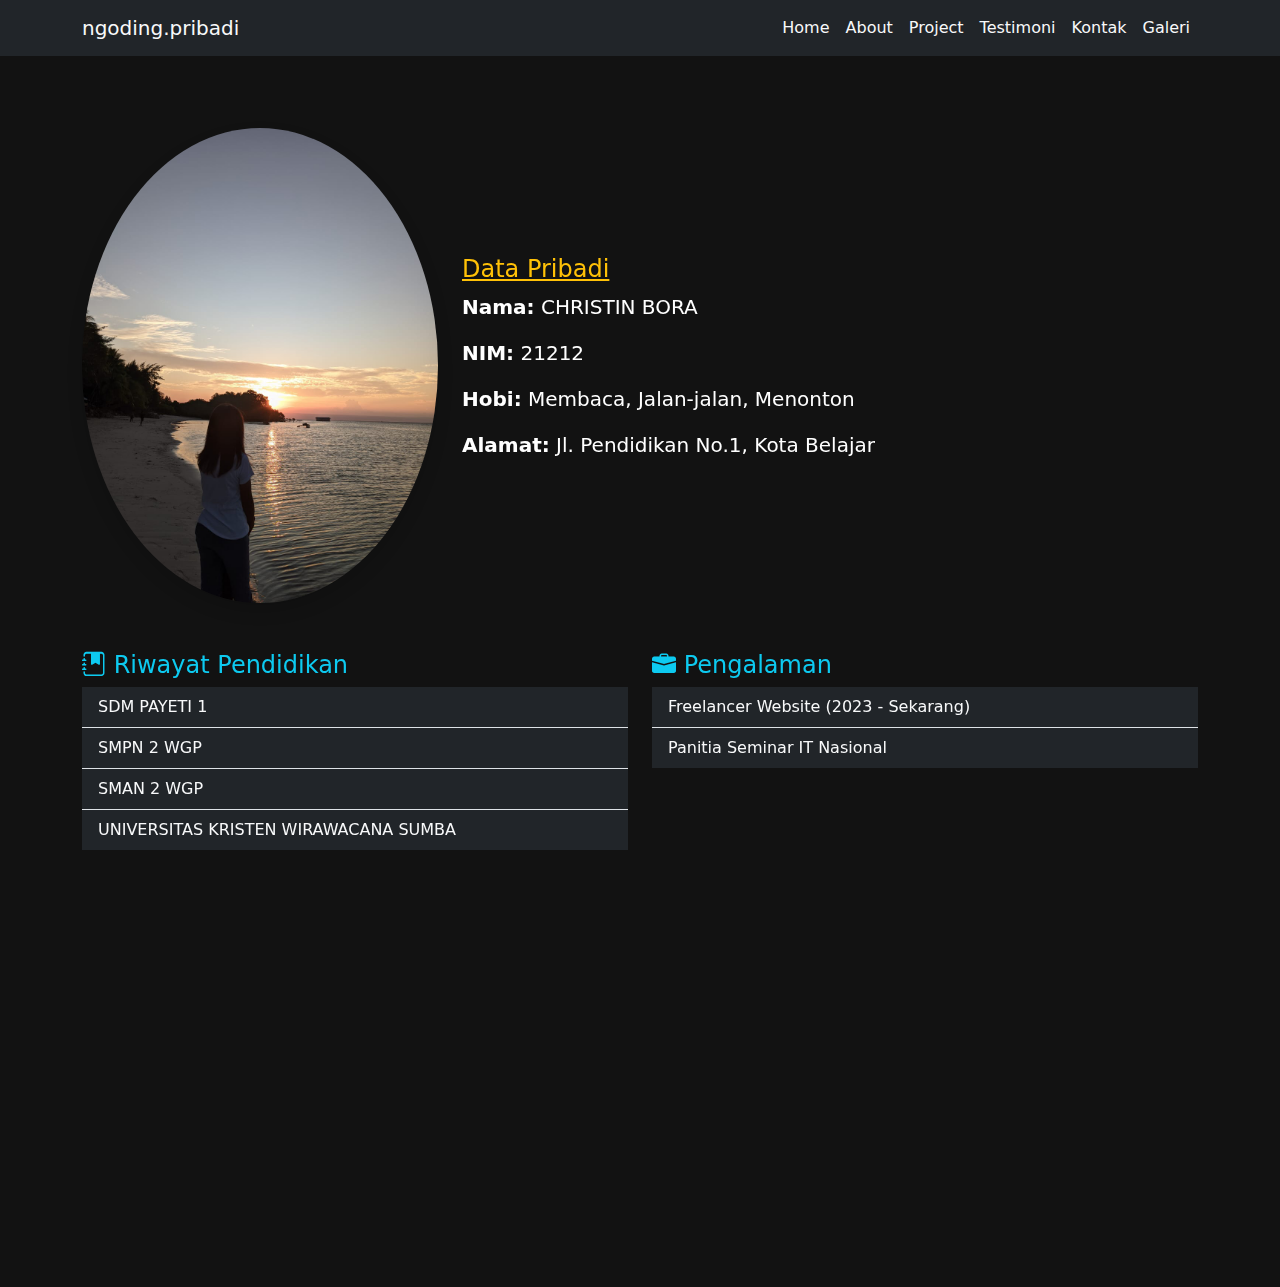
<file: about.html>
<!doctype html>
<html lang="en">
<head>
  <meta charset="utf-8">
  <meta name="viewport" content="width=device-width, initial-scale=1">
  <title>itin code</title>
  <link href="https://cdn.jsdelivr.net/npm/bootstrap@5.3.6/dist/css/bootstrap.min.css" rel="stylesheet">
  <link href="https://cdn.jsdelivr.net/npm/bootstrap-icons@1.10.5/font/bootstrap-icons.css" rel="stylesheet">
  <link href="https://cdn.jsdelivr.net/npm/aos@2.3.4/dist/aos.css" rel="stylesheet">
  <style>
    body {
      background-color: #121212;
      color: #fff;
    }
    .progress-bar {
      background-color: #343a40;
      border-radius: 10px;
      height: 20px;
      overflow: hidden;
      margin-bottom: 1rem;
    }
    .progress-bar .progress {
      display: block;
      height: 100%;
      background-color: #ffc107;
      border-radius: 10px;
    }
    .section-title {
      margin-top: 60px;
      font-weight: bold;
    }
  </style>
</head>
<body>

<!-- Navbar -->
<nav class="navbar navbar-expand-lg bg-dark fixed-top">
  <div class="container">
    <a class="navbar-brand text-light" href="#">ngoding.pribadi</a>
    <button class="navbar-toggler" type="button" data-bs-toggle="collapse" data-bs-target="#navbarNavAltMarkup">
      <span class="navbar-toggler-icon"></span>
    </button>
    <div class="collapse navbar-collapse text-right" id="navbarNavAltMarkup">
      <div class="navbar-nav ms-auto">
        <a class="nav-link active text-light" href="index.html">Home</a>
        <a class="nav-link text-light" href="about.html">About</a>
        <a class="nav-link text-light" href="project.html">Project</a>
        <a class="nav-link text-light" href="testimoni.html">Testimoni</a>
        <a class="nav-link text-light" href="kontak.html">Kontak</a>
        <a class="nav-link text-light" href="galeri.html">Galeri</a>
        
      </div>
    </div>
  </div>
</nav>

<!-- About Section -->
<section class="pt-5" style="margin-top: 80px;" id="About">
  <div class="container">
    <div class="row align-items-center mb-5">
      <div class="col-md-4 text-center" data-aos="fade-right">
        <img src="WhatsApp Image 2025-06-15 at 11.45.04.jpeg" alt="Foto" class="img-fluid rounded-circle shadow">
      </div>
      <div class="col-md-8" data-aos="fade-left">
        <h4 class="text-warning"><u>Data Pribadi</u></h4>
        <p class="fs-5"><strong>Nama:</strong> CHRISTIN BORA</p>
        <p class="fs-5"><strong>NIM:</strong> 21212</p>
        <p class="fs-5"><strong>Hobi:</strong> Membaca, Jalan-jalan, Menonton</p>
        <p class="fs-5"><strong>Alamat:</strong> Jl. Pendidikan No.1, Kota Belajar</p>
      </div>
    </div>

    <div class="row" data-aos="fade-up">
      <div class="col-lg-6">
        <h4 class="text-info"><i class="bi bi-journal-bookmark-fill"></i> Riwayat Pendidikan</h4>
        <ul class="list-group list-group-flush">
          <li class="list-group-item bg-dark text-light">SDM PAYETI 1 </li>
          <li class="list-group-item bg-dark text-light">SMPN 2 WGP</li>
          <li class="list-group-item bg-dark text-light">SMAN 2 WGP</li>
          <li class="list-group-item bg-dark text-light">UNIVERSITAS KRISTEN WIRAWACANA SUMBA</li>
        </ul>
      </div>
      <div class="col-lg-6">
        <h4 class="text-info"><i class="bi bi-briefcase-fill"></i> Pengalaman</h4>
        <ul class="list-group list-group-flush">
          <li class="list-group-item bg-dark text-light">Freelancer Website (2023 - Sekarang)</li>
          <li class="list-group-item bg-dark text-light">Panitia Seminar IT Nasional</li>
        </ul>
      </div>
    </div>

    <div class="row mt-5" data-aos="fade-up">
      <div class="col-md-12">
        <h4 class="text-warning"><u>Skills</u></h4>
        <div class="d-flex justify-content-between mb-2">
          <p><i class="bi bi-fuel-pump-fill"></i> Antri Bensin</p>
          <p>100%</p>
        </div>
        <div class="progress-bar"><span class="progress" style="width: 100%"></span></div>

        <div class="d-flex justify-content-between mb-2">
          <p><i class="bi bi-person-walking"></i> Bajalan</p>
          <p>90%</p>
        </div>
        <div class="progress-bar"><span class="progress" style="width: 90%"></span></div>

        <div class="d-flex justify-content-between mb-2">
          <p><i class="bi bi-code-slash"></i> Coding</p>
          <p>50%</p>
        </div>
        <div class="progress-bar"><span class="progress" style="width: 50%"></span></div>
      </div>
    </div>
  </div>
</section>

<!-- Scripts -->
<script src="https://cdn.jsdelivr.net/npm/bootstrap@5.3.6/dist/js/bootstrap.bundle.min.js"></script>
<script src="https://cdn.jsdelivr.net/npm/aos@2.3.4/dist/aos.js"></script>
<script>
  AOS.init();
</script>
</body>
</html>
</file>
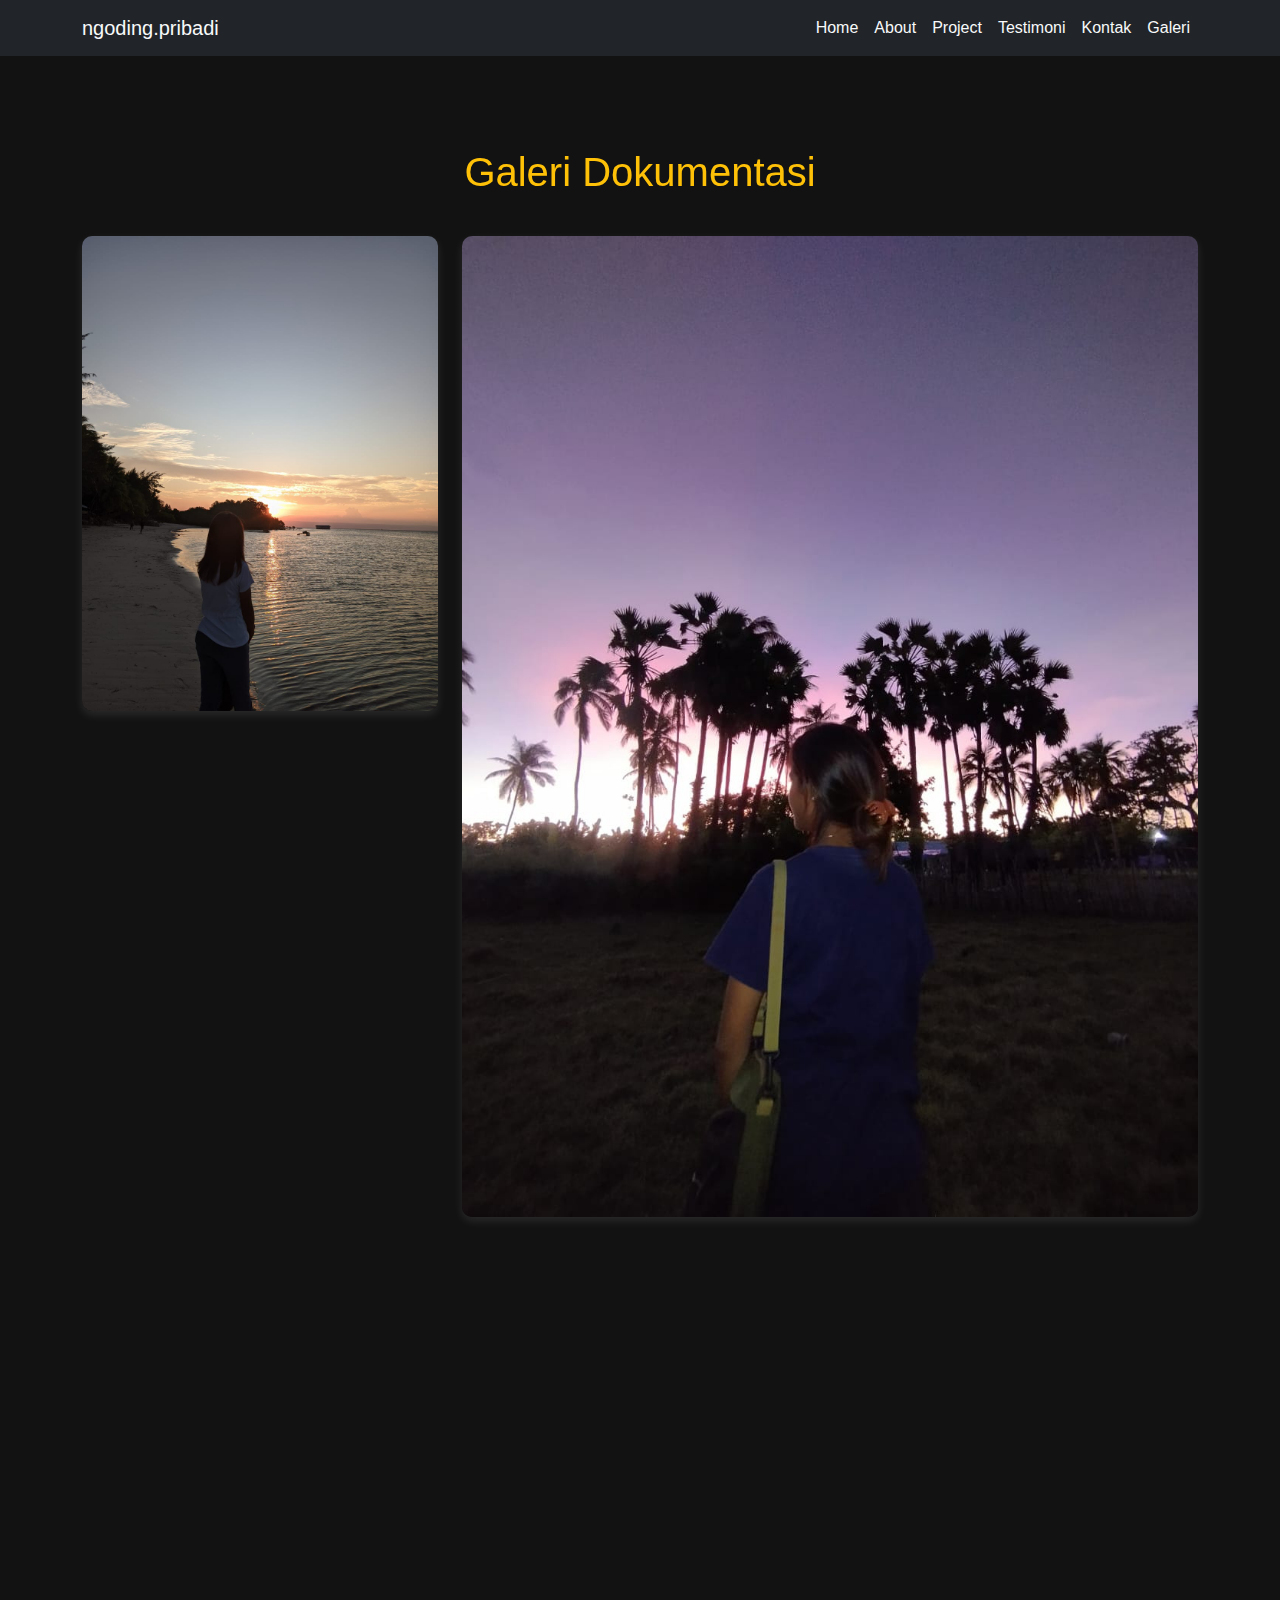
<file: galeri.html>
<!doctype html>
<html lang="en">
  <head>
    <meta charset="utf-8">
    <meta name="viewport" content="width=device-width, initial-scale=1">
    <title>Galeri | ngoding.pribadi</title>
    <link href="https://cdn.jsdelivr.net/npm/bootstrap@5.3.6/dist/css/bootstrap.min.css" rel="stylesheet">
    <link href="https://cdn.jsdelivr.net/npm/aos@2.3.4/dist/aos.css" rel="stylesheet">
    <style>
      body {
        background-color: #121212;
        color: white;
        font-family: 'Segoe UI', sans-serif;
      }
      .gallery-img {
        width: 100%;
        border-radius: 10px;
        box-shadow: 0 4px 10px rgba(255, 255, 255, 0.1);
        transition: transform 0.3s ease;
      }
      .gallery-img:hover {
        transform: scale(1.05);
      }
      h1 {
        color: #ffc107;
        text-align: center;
        margin-top: 100px;
        margin-bottom: 40px;
      }
    </style>
  </head>
  <body>

  <!-- Navbar -->
  <nav class="navbar navbar-expand-lg bg-dark fixed-top">
    <div class="container">
      <a class="navbar-brand text-light" href="#">ngoding.pribadi</a>
      <button class="navbar-toggler" type="button" data-bs-toggle="collapse" data-bs-target="#navbarNavAltMarkup">
        <span class="navbar-toggler-icon"></span>
      </button>
      <div class="collapse navbar-collapse text-right" id="navbarNavAltMarkup">
        <div class="navbar-nav ms-auto">
          <a class="nav-link text-light" href="index.html">Home</a>
          <a class="nav-link text-light" href="about.html">About</a>
          <a class="nav-link text-light" href="project.html">Project</a>
          <a class="nav-link text-light" href="testimoni.html">Testimoni</a>
          <a class="nav-link text-light" href="kontak.html">Kontak</a>
          <a class="nav-link active text-light" aria-current="page" href="galeri.html">Galeri</a>
        </div>
      </div>
    </div>
  </nav>

  <!-- Galeri -->
  <section class="container py-5">
    <h1 data-aos="fade-down">Galeri Dokumentasi</h1>
    <div class="row g-4">
      <div class="col-md-4" data-aos="zoom-in">
        <img src="WhatsApp Image 2025-06-15 at 11.45.04.jpeg" class="gallery-img" alt="Foto 1">
      </div>
      <div class="col-md-8" data-aos="zoom-in">
        <img src="WhatsApp Image 2025-06-15 at 18.42.34.jpeg" class="gallery-img" alt="Foto 2">
      </div>
      <div class="col-md-6" data-aos="flip-left">
        <img src="WhatsApp Image 2025-06-15 at 18.42.35 (1).jpeg" class="gallery-img" alt="Foto 3">
      </div>
      <div class="col-md-6" data-aos="flip-right">
        <img src="WhatsApp Image 2025-06-15 at 18.42.35.jpeg" class="gallery-img" alt="Foto 4">
      </div>
      <div class="col-md-3" data-aos="fade-up">
        <img src="WhatsApp Image 2025-06-18 at 22.57.10.jpeg" class="gallery-img" alt="Foto 5">
      </div>
      <div class="col-md-3" data-aos="fade-up">
        <img src="WhatsApp Image 2025-06-18 at 22.57.11.jpeg" class="gallery-img" alt="Foto 6">
      </div>
      <div class="col-md-6" data-aos="zoom-in-up">
        <img src="WhatsApp Image 2025-06-18 at 22.57.13.jpeg" class="gallery-img" alt="Foto 7">
      </div>
    </div>
  </section>

  <!-- Script -->
  <script src="https://cdn.jsdelivr.net/npm/bootstrap@5.3.6/dist/js/bootstrap.bundle.min.js"></script>
  <script src="https://cdn.jsdelivr.net/npm/aos@2.3.4/dist/aos.js"></script>
  <script>
    AOS.init({
      duration: 1000,
      once: true
    });
  </script>
</body>
</html>
</file>
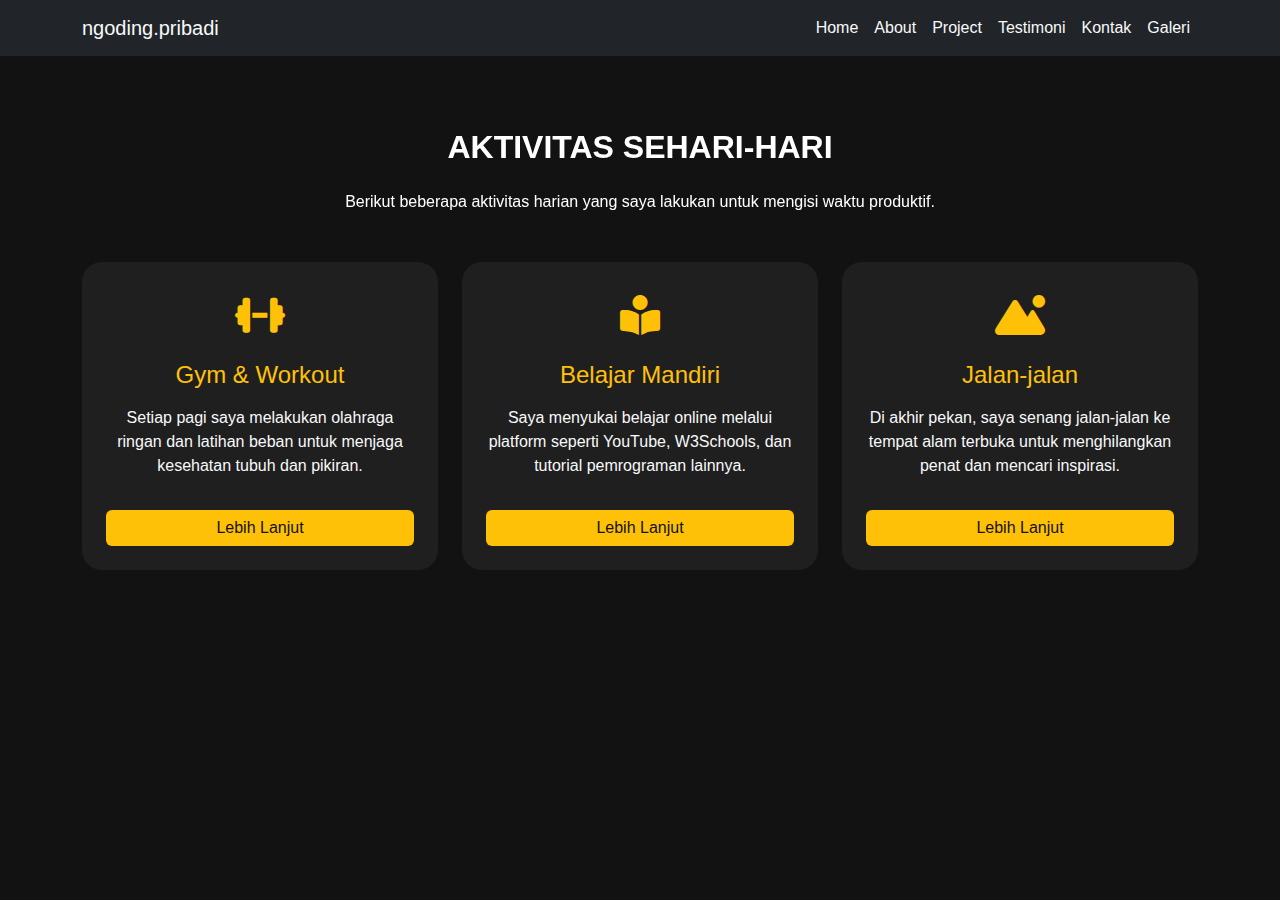
<file: project.html>
<!doctype html>
<html lang="en">
<head>
  <meta charset="utf-8">
  <meta name="viewport" content="width=device-width, initial-scale=1">
  <title>Project | ngoding.pribadi</title>
  <link href="https://cdn.jsdelivr.net/npm/bootstrap@5.3.6/dist/css/bootstrap.min.css" rel="stylesheet">
  <link href="https://cdn.jsdelivr.net/npm/bootstrap-icons@1.10.5/font/bootstrap-icons.css" rel="stylesheet">
  <link href="https://cdnjs.cloudflare.com/ajax/libs/font-awesome/6.5.0/css/all.min.css" rel="stylesheet">
  <link href="https://cdn.jsdelivr.net/npm/aos@2.3.4/dist/aos.css" rel="stylesheet">
  <style>
    body {
      background-color: #121212;
      color: #fff;
      font-family: 'Segoe UI', sans-serif;
    }
    .card-custom {
      background: #1f1f1f;
      border: none;
      border-radius: 20px;
      transition: transform 0.3s ease, box-shadow 0.3s ease;
    }
    .card-custom:hover {
      transform: translateY(-10px);
      box-shadow: 0 10px 25px rgba(255, 255, 255, 0.1);
    }
    .card-icon {
      font-size: 40px;
      margin-bottom: 15px;
      color: #ffc107;
    }
    .btn-learn {
      background-color: #ffc107;
      border: none;
      color: #121212;
    }
    .btn-learn:hover {
      background-color: #e0a800;
    }
    .section-title {
      font-weight: bold;
      text-transform: uppercase;
    }
  </style>
</head>
<body>

<!-- Navbar -->
<nav class="navbar navbar-expand-lg bg-dark fixed-top">
  <div class="container">
    <a class="navbar-brand text-light" href="#">ngoding.pribadi</a>
    <button class="navbar-toggler" type="button" data-bs-toggle="collapse" data-bs-target="#navbarNavAltMarkup">
      <span class="navbar-toggler-icon"></span>
    </button>
    <div class="collapse navbar-collapse text-right" id="navbarNavAltMarkup">
      <div class="navbar-nav ms-auto">
        <a class="nav-link active text-light" href="index.html">Home</a>
        <a class="nav-link text-light" href="about.html">About</a>
        <a class="nav-link text-light" href="project.html">Project</a>
         <a class="nav-link text-light" href="testimoni.html">Testimoni</a>
        <a class="nav-link text-light" href="kontak.html">Kontak</a>
        <a class="nav-link text-light" href="galeri.html">Galeri</a>
      </div>
    </div>
  </div>
</nav>

<!-- Project Section -->
<section class="pt-5" style="margin-top: 80px;" id="Project">
  <div class="container">
    <h2 class="text-center mb-4 section-title" data-aos="fade-down">Aktivitas Sehari-Hari</h2>
    <p class="text-center mb-5" data-aos="fade-up" data-aos-delay="100">Berikut beberapa aktivitas harian yang saya lakukan untuk mengisi waktu produktif.</p>
    <div class="row g-4">
      <div class="col-md-6 col-lg-4" data-aos="zoom-in">
        <div class="card card-custom p-4 h-100 text-center">
          <div class="card-icon"><i class="fa-solid fa-dumbbell"></i></div>
          <h4 class="mb-3 text-warning">Gym & Workout</h4>
          <p class="text-light">Setiap pagi saya melakukan olahraga ringan dan latihan beban untuk menjaga kesehatan tubuh dan pikiran.</p>
          <a href="https://www.healthline.com/health/fitness-exercise-benefits" class="btn btn-learn mt-3">Lebih Lanjut</a>
        </div>
      </div>
      <div class="col-md-6 col-lg-4" data-aos="zoom-in" data-aos-delay="100">
        <div class="card card-custom p-4 h-100 text-center">
          <div class="card-icon"><i class="fa-solid fa-book-open-reader"></i></div>
          <h4 class="mb-3 text-warning">Belajar Mandiri</h4>
          <p class="text-light">Saya menyukai belajar online melalui platform seperti YouTube, W3Schools, dan tutorial pemrograman lainnya.</p>
          <a href="https://www.w3schools.com/" class="btn btn-learn mt-3">Lebih Lanjut</a>
        </div>
      </div>
      <div class="col-md-6 col-lg-4" data-aos="zoom-in" data-aos-delay="200">
        <div class="card card-custom p-4 h-100 text-center">
          <div class="card-icon"><i class="fa-solid fa-mountain-sun"></i></div>
          <h4 class="mb-3 text-warning">Jalan-jalan</h4>
          <p class="text-light">Di akhir pekan, saya senang jalan-jalan ke tempat alam terbuka untuk menghilangkan penat dan mencari inspirasi.</p>
          <a href="https://www.traveloka.com/id-id/explore/destination" class="btn btn-learn mt-3">Lebih Lanjut</a>
        </div>
      </div>
    </div>
  </div>
</section>

<!-- Scripts -->
<script src="https://cdn.jsdelivr.net/npm/bootstrap@5.3.6/dist/js/bootstrap.bundle.min.js"></script>
<script src="https://cdn.jsdelivr.net/npm/aos@2.3.4/dist/aos.js"></script>
<script>
  AOS.init();
</script>
</body>
</html>
</file>
